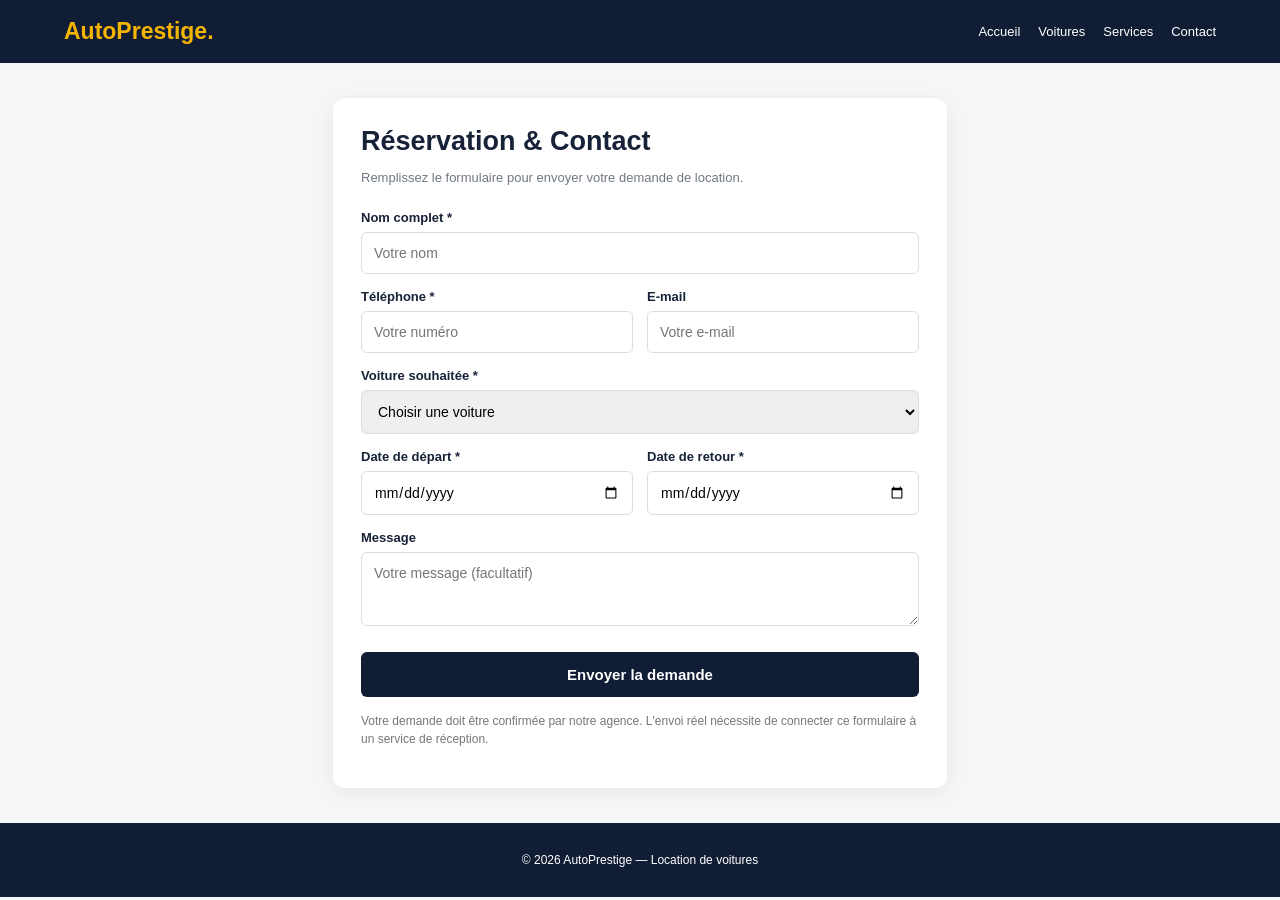
<file: contact.html>
<!DOCTYPE html>

<html lang="fr"> <head> <meta charset="UTF-8"> <meta name="viewport" content="width=device-width, initial-scale=1.0"> <title>Contact et réservation | AutoPrestige</title> <style> *{box-sizing:border-box} body{margin:0;font-family:Arial,sans-serif;background:#f5f6f8;color:#172238} header{background:#101d35;color:white;padding:18px 5%;display:flex;justify-content:space-between;align-items:center;gap:15px} .logo{color:#f5b400;font-size:23px;font-weight:bold} nav{display:flex;gap:18px;flex-wrap:wrap} nav a{color:white;text-decoration:none;font-size:13px} nav a:hover{color:#f5b400} main{max-width:650px;margin:35px auto;padding:0 18px} .form-box{background:white;padding:28px;border-radius:12px;box-shadow:0 4px 20px #00000010} h1{font-size:27px;margin:0 0 8px} .intro{font-size:13px;color:#707784;margin-bottom:25px} label{display:block;font-size:13px;font-weight:bold;margin:15px 0 7px} input,select,textarea{width:100%;padding:12px;border:1px solid #d8dce3;border-radius:6px;font-size:14px;font-family:Arial} input:focus,select:focus,textarea:focus{outline:2px solid #e9b323;border-color:#e9b323} .row{display:grid;grid-template-columns:1fr 1fr;gap:14px} button{width:100%;border:0;border-radius:6px;background:#101d35;color:white;padding:14px;font-size:15px;font-weight:bold;cursor:pointer;margin-top:22px} button:hover{background:#c18b00} .note{font-size:12px;color:#777;line-height:1.5;margin-top:15px} footer{background:#101d35;color:white;text-align:center;padding:18px;margin-top:30px;font-size:12px} @media(max-width:600px){header{flex-direction:column}.row{grid-template-columns:1fr}.form-box{padding:20px}} </style> </head> <body> <header> <div class="logo">AutoPrestige.</div> <nav> <a href="index.html">Accueil</a> <a href="voitures.html">Voitures</a> <a href="services.html">Services</a> <a href="contact.html">Contact</a> </nav> </header>

<main> <div class="form-box"> <h1>Réservation & Contact</h1> <p class="intro">Remplissez le formulaire pour envoyer votre demande de location.</p>

<form id="reservationForm"> <label for="nom">Nom complet *</label> <input type="text" id="nom" name="nom" placeholder="Votre nom" required>

<div class="row"> <div> <label for="telephone">Téléphone *</label> <input type="tel" id="telephone" name="telephone" placeholder="Votre numéro" required> </div> <div> <label for="email">E-mail</label> <input type="email" id="email" name="email" placeholder="Votre e-mail"> </div> </div>

<label for="voiture">Voiture souhaitée *</label> <select id="voiture" name="voiture" required>

<option value="">Choisir une voiture</option> <option>Porsche 911</option> <option>Berline confort</option> <option>Chevrolet Camaro</option> <option>SUV familial</option> <option>Citadine moderne</option> </select>

<div class="row"> <div> <label for="depart">Date de départ *</label> <input type="date" id="depart" name="depart" required> </div> <div> <label for="retour">Date de retour *</label> <input type="date" id="retour" name="retour" required> </div> </div>

<label for="message">Message</label>

<textarea id="message" name="message" rows="3" placeholder="Votre message (facultatif)"></textarea>

<button type="submit">Envoyer la demande</button>

<p class="note">Votre demande doit être confirmée par notre agence. L'envoi réel nécessite de connecter ce formulaire à un service de réception.</p> </form> </div> </main>

<footer> <p>&copy; 2026 AutoPrestige — Location de voitures</p> </footer>

<script> const params = new URLSearchParams(window.location.search); const voiture = params.get("voiture"); if (voiture) { document.getElementById("voiture").value = voiture; } document.getElementById("depart").min = new Date().toISOString().split("T")[0]; document.getElementById("depart").addEventListener("change", function () { document.getElementById("retour").min = this.value; if (document.getElementById("retour").value < this.value) { document.getElementById("retour").value = ""; } }); document.getElementById("reservationForm").addEventListener("submit", function (event) { event.preventDefault(); const depart = document.getElementById("depart").value; const retour = document.getElementById("retour").value; if (retour < depart) { alert("La date de retour doit être après la date de départ."); return; } alert("Votre formulaire est prêt ! Pour recevoir les demandes, il faut connecter le site à un service d'envoi."); }); </script>

</body> </html>
</file>
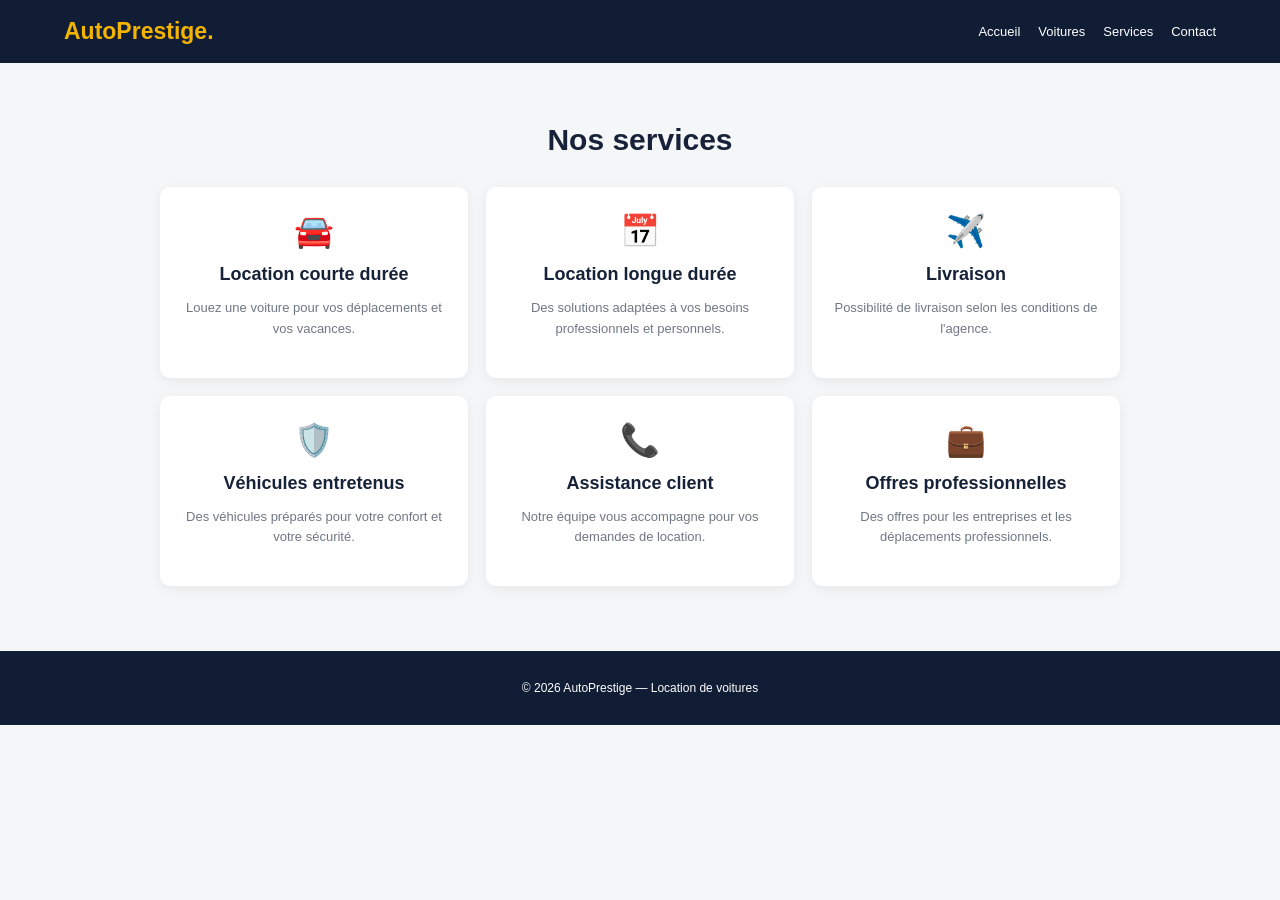
<file: services.html>
<!DOCTYPE html>

<html lang="fr"> <head> <meta charset="UTF-8"> <meta name="viewport" content="width=device-width, initial-scale=1.0"> <title>Nos services | AutoPrestige</title> <style> *{box-sizing:border-box} body{margin:0;font-family:Arial,sans-serif;background:#f5f6f8;color:#172238} header{background:#101d35;color:white;padding:18px 5%;display:flex;justify-content:space-between;align-items:center;gap:15px} .logo{color:#f5b400;font-size:23px;font-weight:bold} nav{display:flex;gap:18px;flex-wrap:wrap} nav a{color:white;text-decoration:none;font-size:13px} nav a:hover{color:#f5b400} main{max-width:1000px;margin:auto;padding:40px 20px} h1{text-align:center;font-size:30px;margin-bottom:30px} .services{display:grid;grid-template-columns:repeat(3,minmax(0,1fr));gap:18px} .card{background:white;padding:25px 18px;border-radius:10px;text-align:center;box-shadow:0 3px 12px #00000010} .icon{font-size:32px} .card h2{font-size:18px;margin:14px 0 8px} .card p{font-size:13px;color:#707784;line-height:1.6} footer{background:#101d35;color:white;text-align:center;padding:18px;margin-top:25px;font-size:12px} @media(max-width:650px){.services{grid-template-columns:repeat(2,minmax(0,1fr))}header{flex-direction:column}} @media(max-width:420px){.services{grid-template-columns:1fr}} </style> </head> <body> <header> <div class="logo">AutoPrestige.</div> <nav> <a href="index.html">Accueil</a> <a href="voitures.html">Voitures</a> <a href="services.html">Services</a> <a href="contact.html">Contact</a> </nav> </header> <main> <h1>Nos services</h1> <div class="services"> <div class="card"> <div class="icon">🚘</div> <h2>Location courte durée</h2> <p>Louez une voiture pour vos déplacements et vos vacances.</p> </div> <div class="card"> <div class="icon">📅</div> <h2>Location longue durée</h2> <p>Des solutions adaptées à vos besoins professionnels et personnels.</p> </div> <div class="card"> <div class="icon">✈️</div> <h2>Livraison</h2> <p>Possibilité de livraison selon les conditions de l'agence.</p> </div> <div class="card"> <div class="icon">🛡️</div> <h2>Véhicules entretenus</h2> <p>Des véhicules préparés pour votre confort et votre sécurité.</p> </div> <div class="card"> <div class="icon">📞</div> <h2>Assistance client</h2> <p>Notre équipe vous accompagne pour vos demandes de location.</p> </div> <div class="card"> <div class="icon">💼</div> <h2>Offres professionnelles</h2> <p>Des offres pour les entreprises et les déplacements professionnels.</p> </div> </div> </main> <footer> <p>&copy; 2026 AutoPrestige — Location de voitures</p> </footer> </body> </html>
</file>
